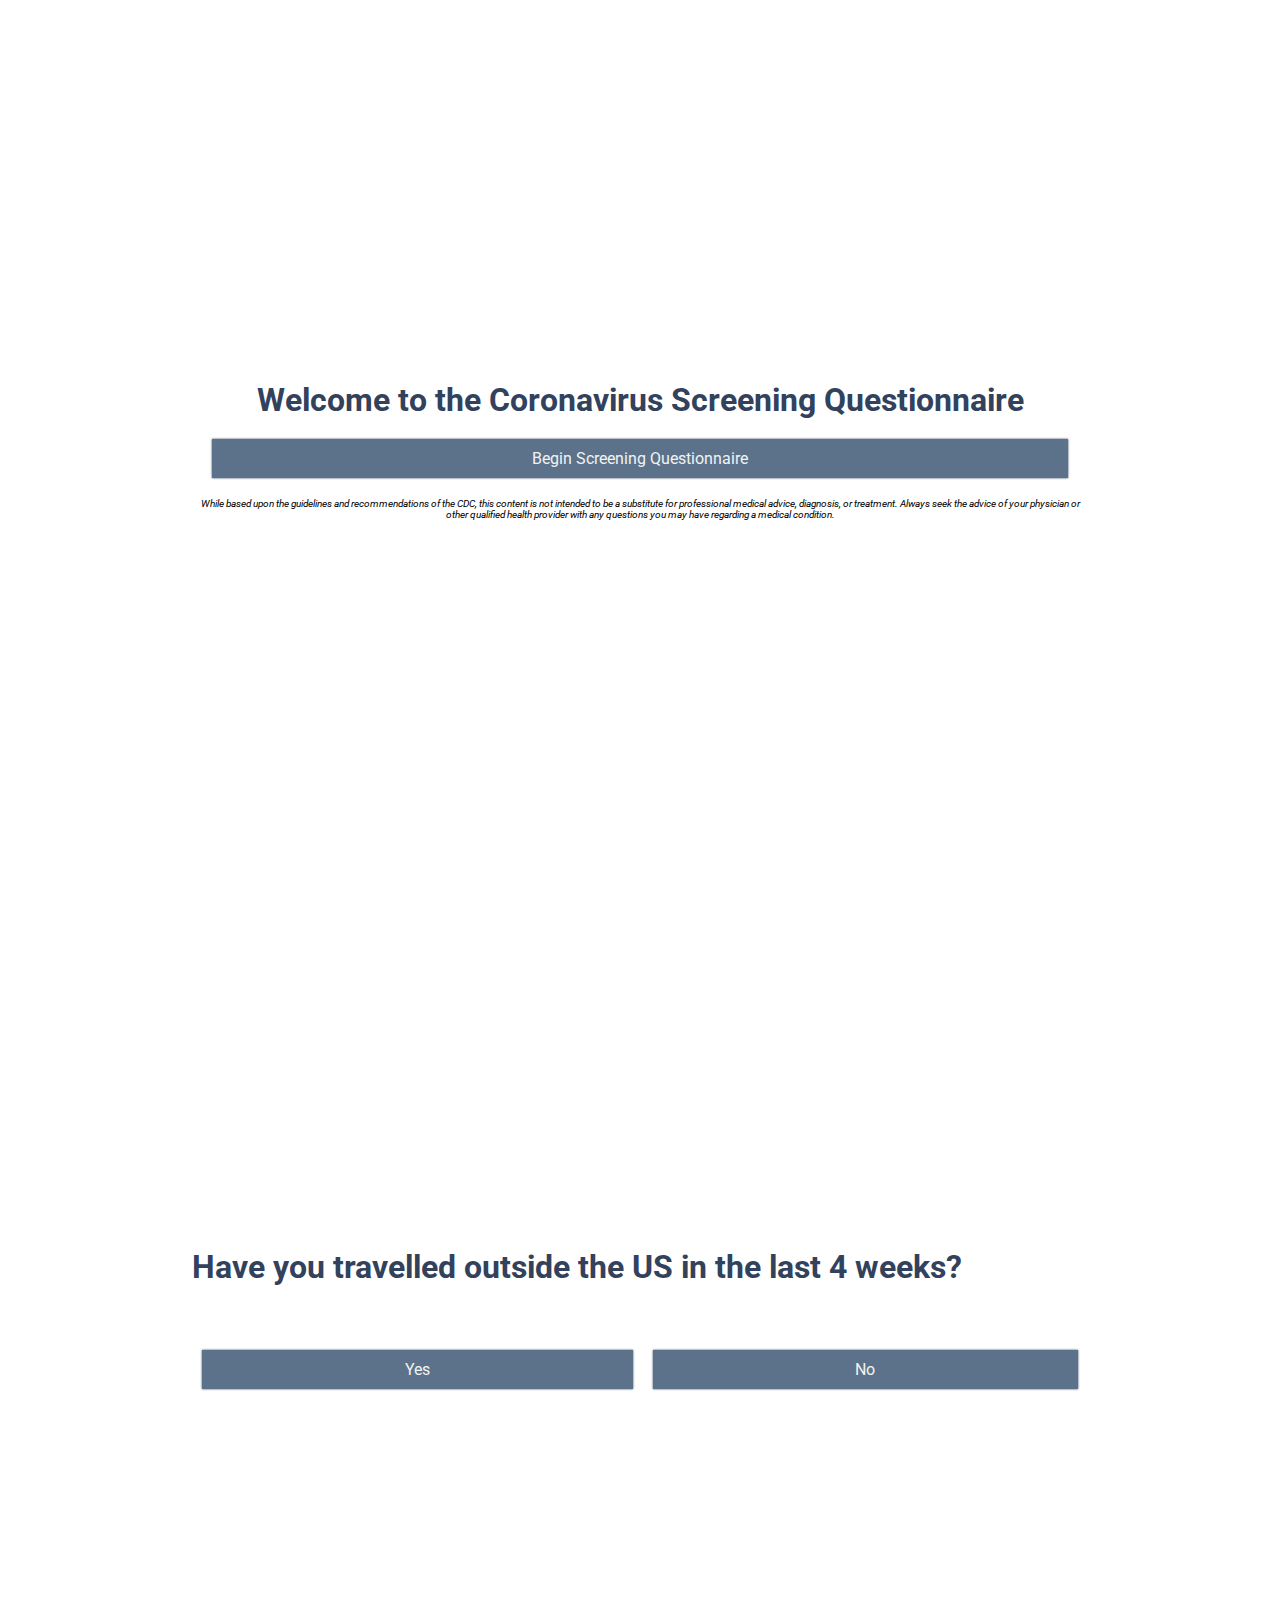
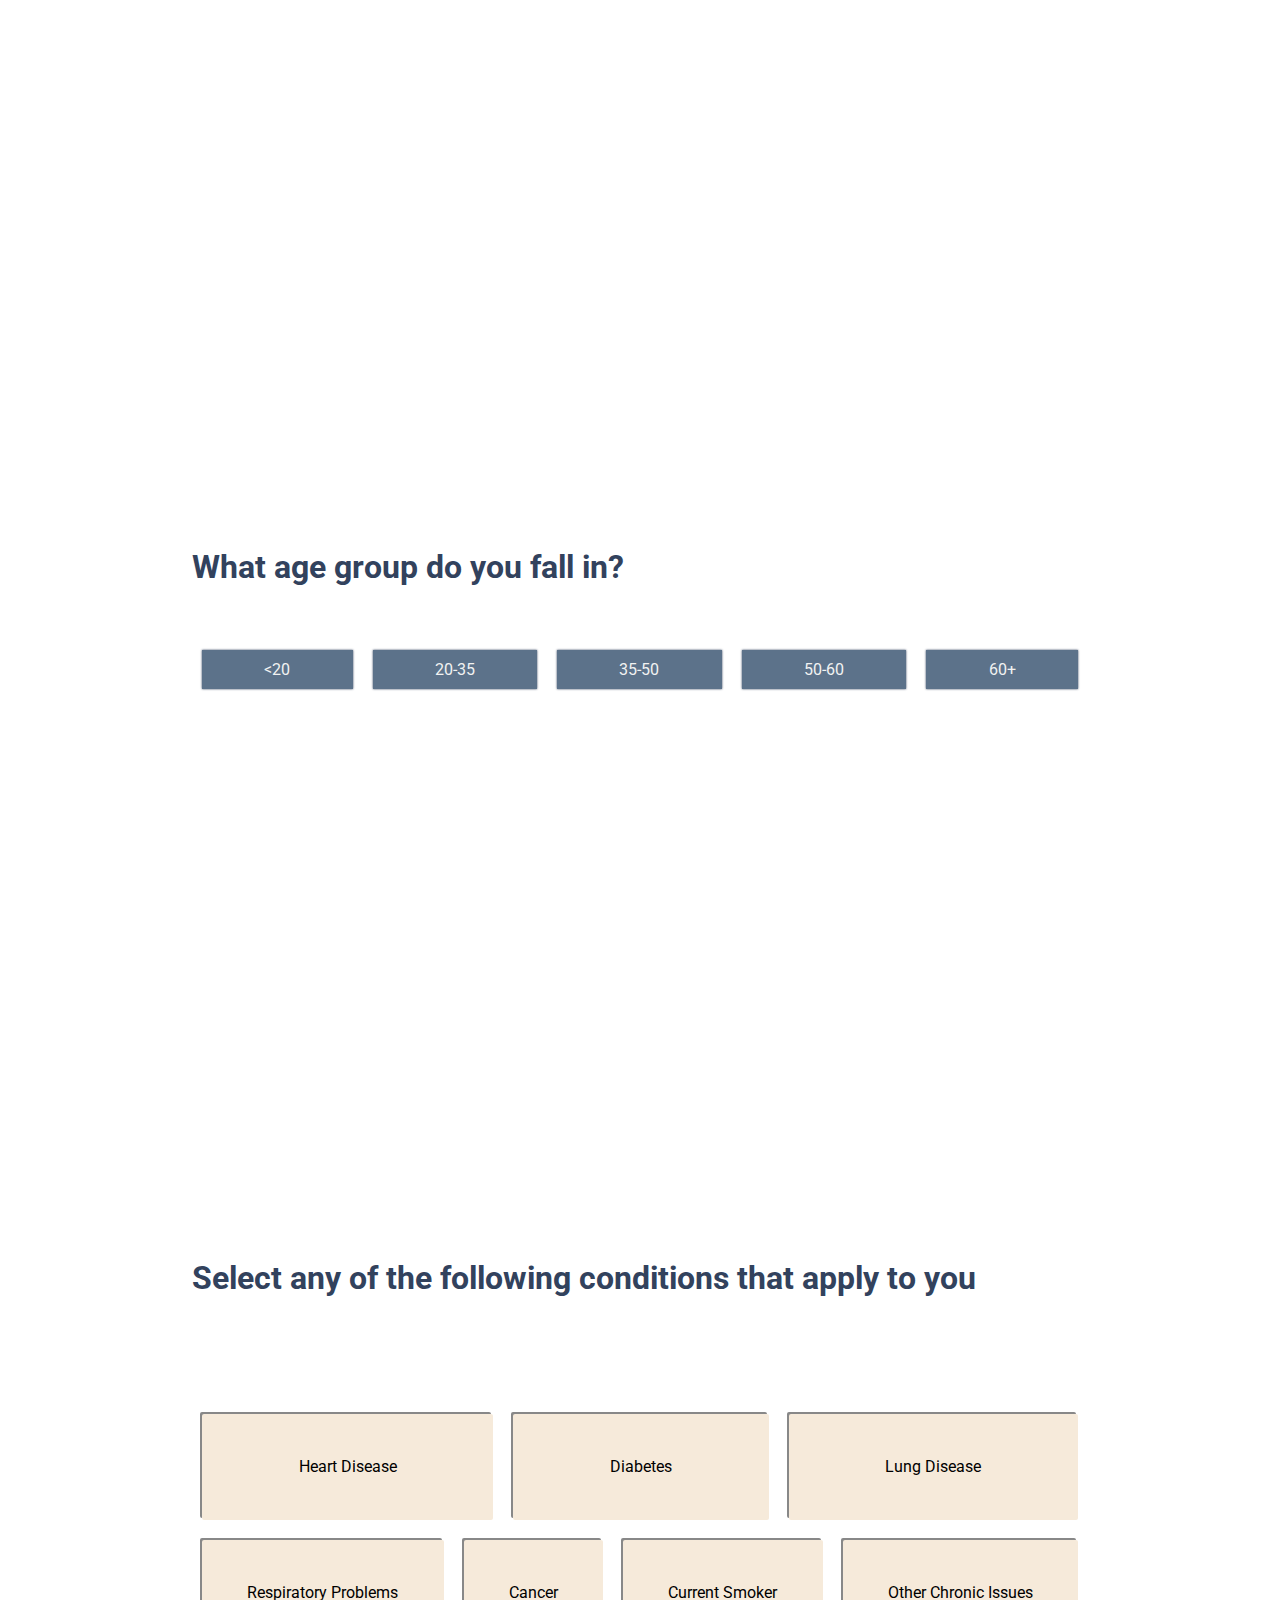
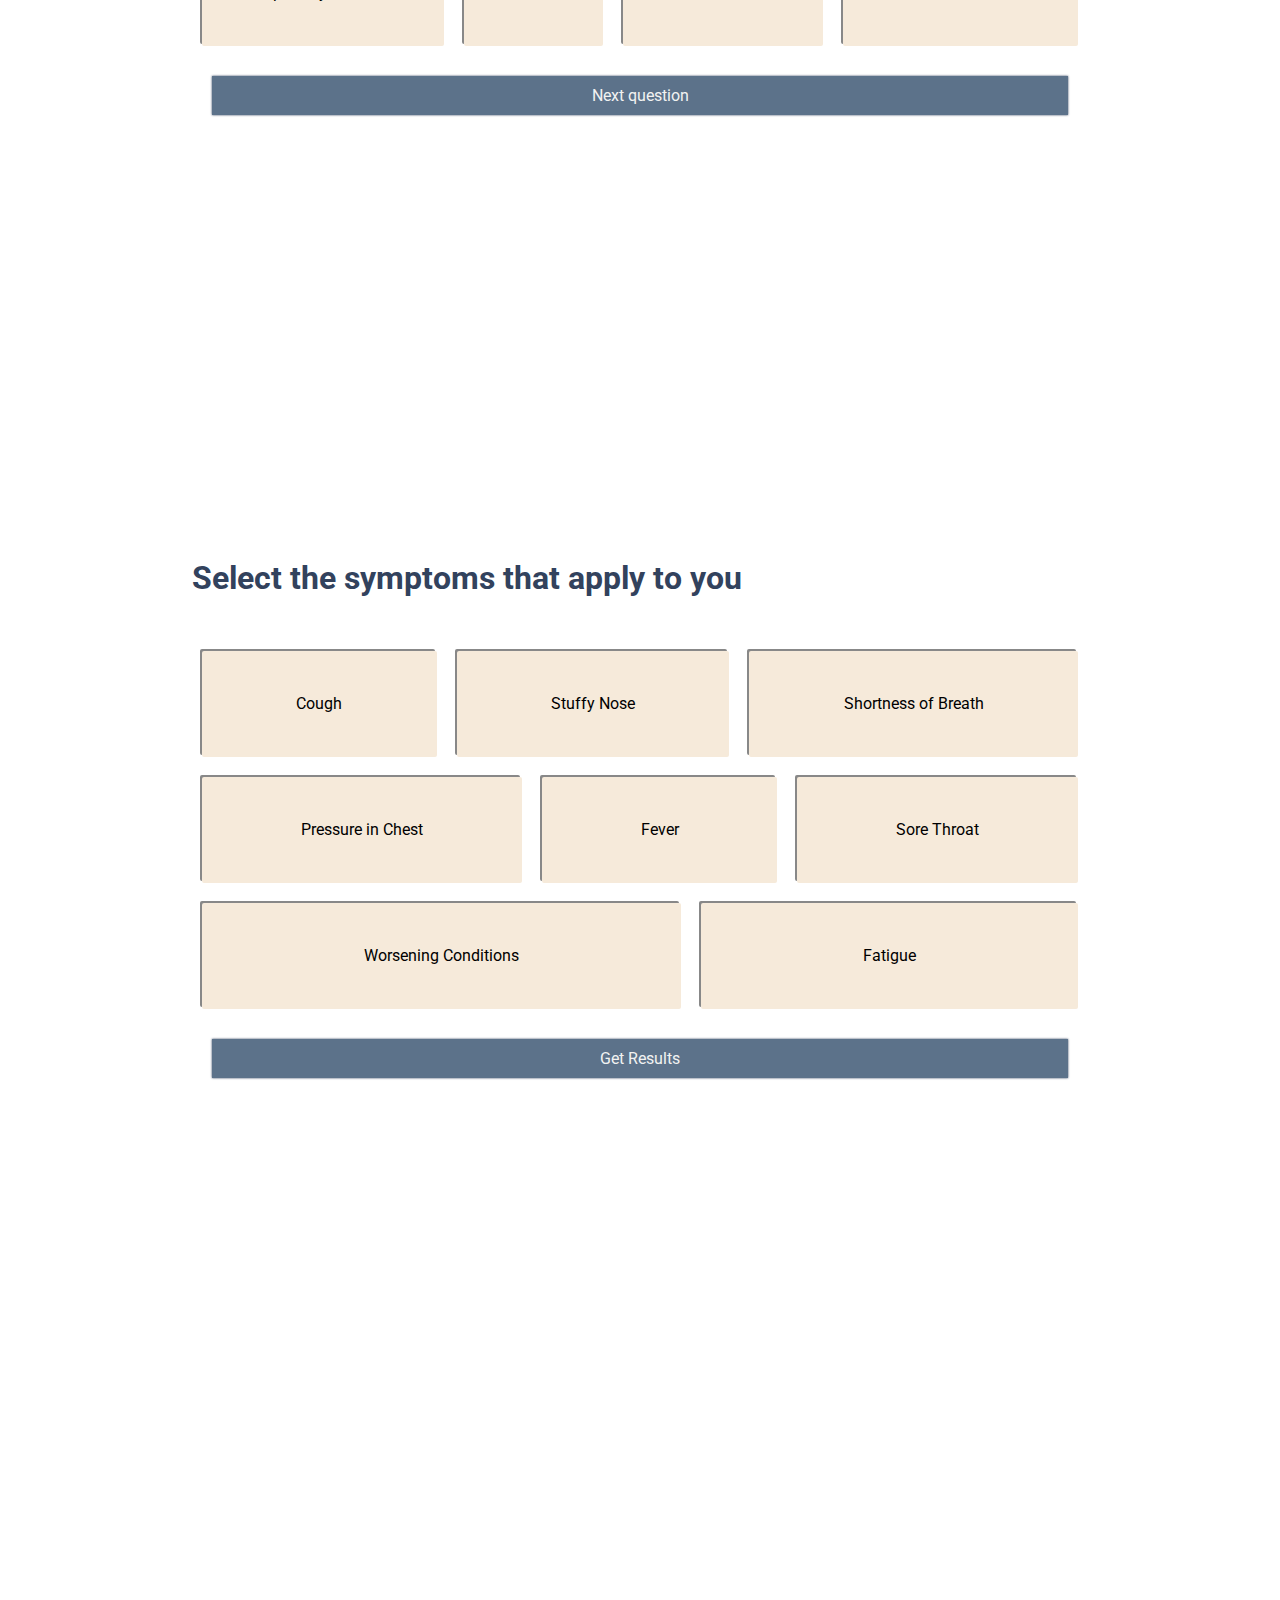
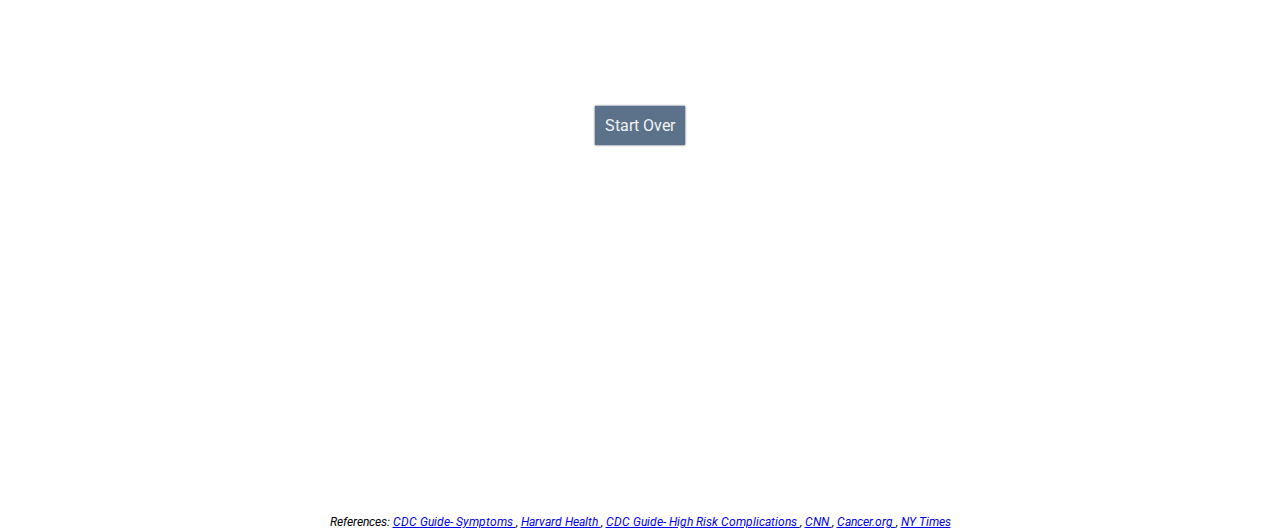
<file: index.html>
<!doctype html>
<html lang="en">

<head>
    <meta charset="utf-8">
    <meta name="viewport" content="width=device-width, initial-scale=1 , shrink-to-fit=no">
    <meta name="description" content="A Coronavirus symptom test designed to inform">
    <meta name="keywords" content="Coronavirus">
    <meta name="author" content="Harsh Rana">
    <title>
        Coronavirus Assessment
    </title>
    <link rel="stylesheet" href="css/stylesheet.css" type="text/css">
    <link rel="stylesheet" href="css/styles.css" type="text/css">
    <link rel="icon" type="image/png" sizes="32x32" href="favicon-32x32.png">
    <link rel="icon" type="image/png" sizes="16x16" href="favicon-16x16.png">
    <link href="https://fonts.googleapis.com/css?family=Roboto&display=swap" rel="stylesheet">
    <script src="https://code.jquery.com/jquery-3.4.1.min.js" integrity="sha256-CSXorXvZcTkaix6Yvo6HppcZGetbYMGWSFlBw8HfCJo=" crossorigin="anonymous"></script>
</head>

<body>
    <div id="section1" class="content">
        <section class="main-section section">
            <div class="question-content">
                <h1>Welcome to the Coronavirus Screening Questionnaire</h1>
                <button class="button" onClick="nextSection(0)">Begin Screening Questionnaire</button>
                <p class="disclaimer-2">While based upon the guidelines and recommendations of the CDC, this content is not intended to be a substitute for professional medical advice, diagnosis, or treatment. Always seek the advice of your physician or other qualified health provider with any questions you may have regarding a medical condition.</p>

            </div>
        </section>
    </div>

    <div id="section2" class="content">
        <section class="section">
            <div class="question-content">
                <h1>Have you travelled outside the US in the last 4 weeks?</h1>
                <form id="question1" class="screen-question" onsubmit="return false">
                    <div class="btn-group">
                        <input class="button opt-button" name="outside_us_travel" type="button" value="Yes" onclick="buttonHandler(this)">
                        <input class="button opt-button" name="outside_us_travel" type="button" value="No" onclick="buttonHandler(this)">
                    </div>
                </form>

            </div>
        </section>
    </div>

    <div id="section3" class="content">
        <section class="section">
            <div class="question-content">
                <h1>What age group do you fall in?</h1>
                <form id="question2" class="screen-question" onsubmit="return false">
                    <div class="btn-group">
                        <input class="button opt-button" name="age_group" type="button" value="<20" onclick="buttonHandler(this)">
                        <input class="button opt-button" name="age_group" type="button" value="20-35" onclick="buttonHandler(this)">
                        <input class="button opt-button" name="age_group" type="button" value="35-50" onclick="buttonHandler(this)">
                        <input class="button opt-button" name="age_group" type="button" value="50-60" onclick="buttonHandler(this)">
                        <input class="button opt-button" name="age_group" type="button" value="60+" onclick="buttonHandler(this)">
                    </div>
                </form>

            </div>
        </section>
    </div>

    <div id="section4" class="content">
        <section class="section">
            <div class="question-content">
                <h1>Select any of the following conditions that apply to you</h1>
                <form id="question3" class="screen-question screen-question-check" onsubmit="return false">
                    <div class="check-group">
                        <div class="check-option">
                            <input id="cond1" type="checkbox" value="heart_disease" name="cond1_heart_disease">
                            <label for="cond1" class="check-label">Heart Disease</label>
                        </div>
                        <div class="check-option">
                            <input id="cond2" type="checkbox" value="diabetes" name="cond2_diabetes">
                            <label for="cond2" class="check-label">Diabetes</label>
                        </div>
                        <div class="check-option">
                            <input id="cond3" type="checkbox" value="lung_disease" name="cond3_lung_disease">
                            <label for="cond3" class="check-label">Lung Disease</label>
                        </div>
                    </div>
                    <div class="check-group">
                        <div class="check-option">
                            <input id="cond4" type="checkbox" value="resp_problems" name="cond4_resp_problems">
                            <label for="cond4" class="check-label">Respiratory Problems</label>
                        </div>
                        <div class="check-option">
                            <input id="cond5" type="checkbox" value="cancer" name="cond5_cancer">
                            <label for="cond5" class="check-label">Cancer</label>
                        </div>
                        <div class="check-option">
                            <input id="cond6" type="checkbox" value="smoking" name="cond6_smoking">
                            <label for="cond6" class="check-label">Current Smoker</label>
                        </div>
                        <div class="check-option">
                            <input id="cond7" type="checkbox" value="other_issues" name="cond7_other_issues">
                            <label for="cond7" class="check-label">Other Chronic Issues</label>
                        </div>
                    </div>
                    <input class="button" type="button" onclick="checkHandler(this)" value="Next question">
                </form>
            </div>
        </section>
    </div>


    <div id="section5" class="content">
        <section class="section">
            <div class="question-content">
                <h1>Select the symptoms that apply to you</h1>
                <form id="question4" class="screen-question screen-question-check" onsubmit="return false">
                    <div class="check-group">
                        <div class="check-option">
                            <input id="symp1" type="checkbox" value="cough" name="sym1_cough">
                            <label for="symp1" class="check-label">Cough</label>
                        </div>
                        <div class="check-option">
                            <input id="symp2" type="checkbox" value="stuffy-nose" name="sym2_stuffy_nose">
                            <label for="symp2" class="check-label">Stuffy Nose</label>
                        </div>
                        <div class="check-option">
                            <input id="symp3" type="checkbox" value="short-breath" name="sym3_short_breath"> <label for="symp3" class="check-label">Shortness of Breath</label>
                        </div>
                    </div>
                    <div class="check-group">
                        <div class="check-option">
                            <input id="symp4" type="checkbox" value="chest-pressure" name="sym4_chest_pressure">
                            <label for="symp4" class="check-label">Pressure in Chest</label>
                        </div>
                        <div class="check-option">
                            <input id="symp5" type="checkbox" value="fever" name="sym5_fever">
                            <label for="symp5" class="check-label">Fever</label>
                        </div>
                        <div class="check-option">
                            <input id="symp6" type="checkbox" value="sore-throat" name="sym6_sore_throat"> <label for="symp6" class="check-label">Sore Throat</label>
                        </div>
                    </div>
                    <div class="check-group">
                        <div class="check-option">
                            <input id="symp7" type="checkbox" value="worsening-conditions" name="sym7_worsening_conditions">
                            <label for="symp7" class="check-label">Worsening Conditions</label>
                        </div>
                        <div class="check-option">
                            <input id="symp8" type="checkbox" value="fatigue" name="sym8_fatigue">
                            <label for="symp8" class="check-label">Fatigue</label>
                        </div>
                    </div>
                    <input class="button" type="button" onclick="checkHandler(this)" value="Get Results">
                </form>
            </div>
        </section>
    </div>
    <div id="quizResults" class="content">
        <section class="section">
            <div class="result-div">
                <h1 id="result-header"></h1>
                <p id="result-more-info"></p>
                <div class="btn-div">
                    <button class="button" onclick="location.href='https://www.covidscan.com/'">Start Over</button>
                </div>

            </div>
        </section>
    </div>
    <div class="footer">
        <p>References:
            <a href="https://www.cdc.gov/coronavirus/2019-ncov/symptoms-testing/symptoms.html">
                CDC Guide- Symptoms
            </a> ,
            <a href="https://www.health.harvard.edu/diseases-and-conditions/coronavirus-resource-center">
                Harvard Health
            </a> ,
            <a href="https://www.cdc.gov/coronavirus/2019-ncov/specific-groups/high-risk-complications.html">
                CDC Guide- High Risk Complications
            </a> ,
            <a href="https://www.cnn.com/2020/03/11/health/coronavirus-cold-allergies-flu-difference-symptoms-wellness-trnd/index.html">
                CNN
            </a> ,
            <a href="https://www.cancer.org/latest-news/common-questions-about-the-new-coronavirus-outbreak.html">
                Cancer.org
            </a> ,
            <a href="https://www.nytimes.com/2020/03/12/health/coronavirus-midlife-conditions.html">
                NY Times
            </a>
        </p>
    </div>
    <script>
        function nextSection(currentSection) {
            nextSection = "section" + String(parseInt(currentSection) + 2);
            //console.log(nextSection)
            document.getElementById(nextSection).scrollIntoView();
        }

    </script>
    <script src="scripts/scoring.js"></script>
    <script src="scripts/main.js"></script>
</body>


</html>
</file>
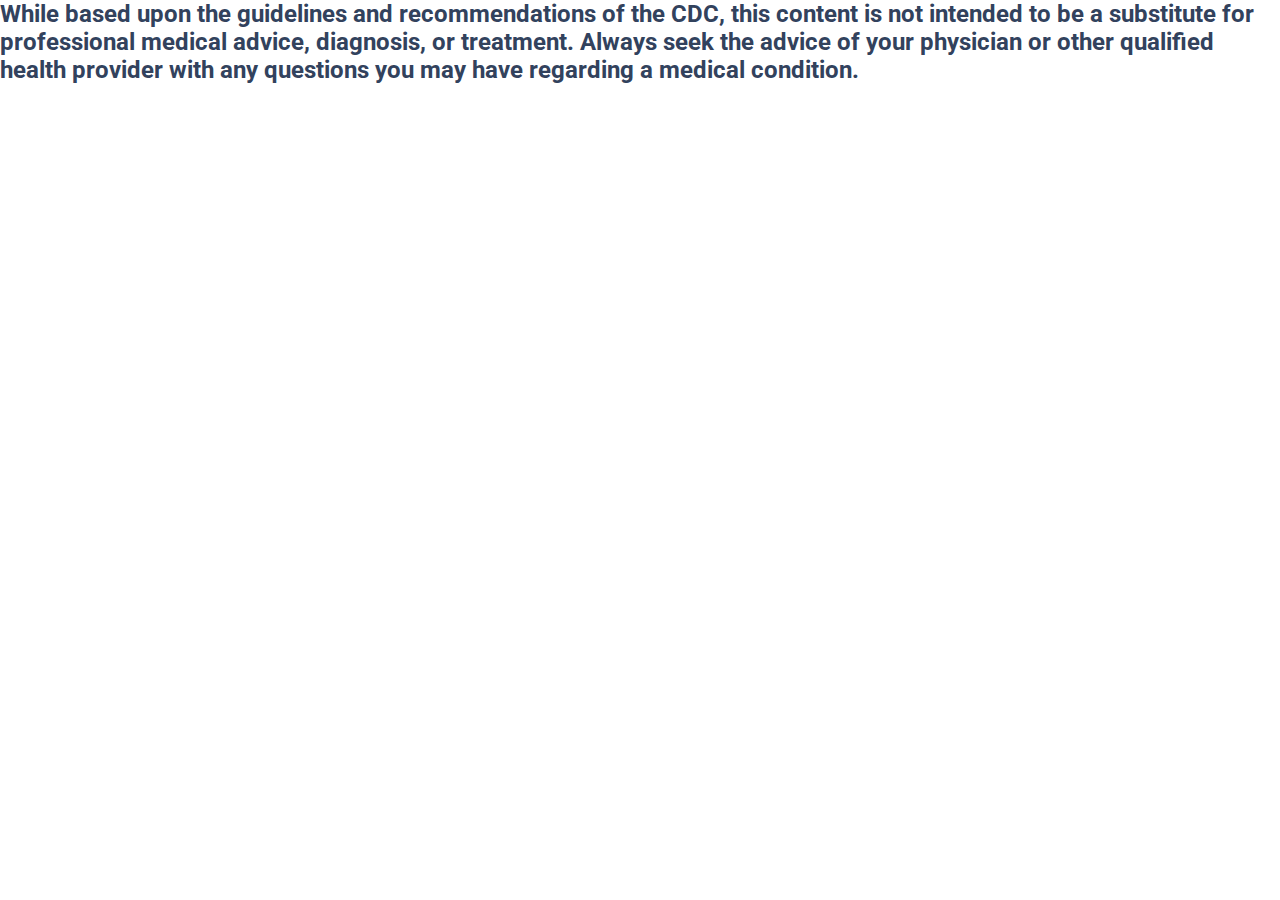
<file: disclaimer.html>
<!doctype html>
<html lang="en">

<head>
    <meta charset="utf-8">
    <meta name="viewport" content="width=device-width, initial-scale=1 , shrink-to-fit=no">
    <meta name="description" content="A Coronavirus symptom test designed to inform">
    <meta name="keywords" content="Coronavirus">
    <meta name="author" content="Harsh Rana">
    <title>
        Coronavirus Assessment Disclaimer
    </title>
    <link rel="stylesheet" href="css/stylesheet.css" type="text/css">
    <link rel="stylesheet" href="css/styles.css" type="text/css">
    <link rel="icon" type="image/png" sizes="32x32" href="favicon-32x32.png">
    <link rel="icon" type="image/png" sizes="16x16" href="favicon-16x16.png">
    <link href="https://fonts.googleapis.com/css?family=Roboto&display=swap" rel="stylesheet">
    <script src="https://code.jquery.com/jquery-3.4.1.min.js" integrity="sha256-CSXorXvZcTkaix6Yvo6HppcZGetbYMGWSFlBw8HfCJo=" crossorigin="anonymous"></script>
</head>

<body>
    <h2>
        While based upon the guidelines and recommendations of the CDC, this content is not intended to be a substitute for professional medical advice, diagnosis, or treatment. Always seek the advice of your physician or other qualified health provider with any questions you may have regarding a medical condition.
    </h2>
</body>


</html>
</file>
<file: css/stylesheet.css>
:root {
    /*  Font-styles   */
    --h-font: "Roboto";
    --p-font: "Roboto";

    /*  COLORS  */
    --p-bg: hsl(0, 0%, 95%);
    --s-bg: hsl(211, 20%, 45%);
    --t-bg: hsl(217, 8%, 48%);
    --l-bg: hsl(34, 61%, 91%);
    --h-bg: hsl(217, 20%, 68%);


    --p-text: hsl(217, 30%, 28%);
    --t-text: hsl(217, 8%, 48%);
}
</file>
<file: css/styles.css>
body,
* {
    margin: 0;
    font-family: var(--p-font), Helvetica, sans-serif;
    box-sizing: border-box;
    -webkit-overflow-scrolling: touch;
}

html {
    height: 100%;
    scroll-behavior: smooth;
}

body {
    height: 100%;
    background-color: var(--p-col);
}

h1,
h2,
h3,
h4,
h5,
h6 {
    font-family: var(--h-font), Helvetica, sans-serif;
    color: var(--p-text);
}

h3,
h4,
h5,
h6 {
    font-weight: 100;
}



/*--------LAYOUT-------------*/
.content {
    width: 100%;
    height: 100%;
    display: flex;
    justify-content: center;
    align-items: center;

}

.section {
    width: 70%;
    height: 70%;
    display: flex;
    align-items: center;

}


/*--------Alignments-------------*/
.main-section {
    text-align: center;
}

.question-content {
    width: 100%;
    height: 100%;
    display: flex;
    flex-direction: column;
    justify-content: center;
}

.screen-question {
    height: 20%;
    display: flex;
    flex-direction: column;
    justify-content: center;
    margin: 20px 0;
}

.screen-question-check {
    height: 80%;
    display: flex;
    flex-direction: column;
    justify-content: center;
}

.footer {
    font-size: 12px;
    font-style: italic;
    margin: 5px 20px;
    text-align: center;
}

.btn-div {
    display: flex;
    justify-content: center;

}


.result-div {
    display: flex;
    flex-direction: column;
    justify-content: center;
    align-items: center;
    text-align: center;
}

#quizResults .section {
    justify-content: center;
    align-items: center;

}

/*----------STYLES-----------*/
.disclaimer {
    font-size: 12px;
    font-style: italic;
}

#quizResults {
    height: 90%;
}

#quizResults h1 {
    margin-bottom: 20px;
}

#quizResults p {
    margin: 10px 0;
}

#result-more-info {
    font-weight: bold;
}



/*-------- BUTTONS -------------*/
.btn-group {
    display: flex;
    flex-wrap: wrap;
}

.btn-group input {
    margin: 10px;
    padding: 10px;
    flex-grow: 1;
}

.main-section button {
    margin: 20px;
    padding: 10px;
}

.screen-question-check input[type=button] {
    margin: 20px;
    padding: 10px;
}

.button {
    background-color: var(--s-bg);
    /* Green */
    border: none;
    color: var(--p-bg);
    padding: 10px;
    text-align: center;
    text-decoration: none;
    display: inline-block;
    font-size: 16px;
    box-shadow: 0 0 2px var(--p-text);
}

.button:hover {
    cursor: pointer;
    background-color: var(--h-bg);
    box-shadow: 0 0 0px var(--p-text);
    color: var(--p-text);
}

.btn-selected {
    box-shadow: 0 0 0px var(--p-text);
    background-color: var(--p-text);
    color: var(--p-bg);
}

/*-------- CHECKS -------------*/

.check-group {
    display: flex;
    flex-direction: row;
    width: 100%;
    height: 25%;
    justify-content: space-around;
    flex-wrap: wrap;
}

.check-option {
    margin: 10px;
    flex-grow: 1;
    height: auto;
}

.check-label {
    width: 100%;
    height: 100%;
    display: flex;
    justify-content: center;
    align-items: center;
    text-align: center;
    background-color: var(--l-bg);
    border-radius: 2px;
    box-shadow: -2px -2px #888;
}

.check-label:hover {
    cursor: pointer;
    background-color: var(--h-bg);
}

.check-option input[type=checkbox] {
    display: none;
}

.check-option input[type=checkbox]:checked + .check-label {
    background-color: var(--h-bg);
    box-shadow: -4px -4px var(--t-text);
    transform: translate(2px, 2px);
}


/*-----------Results----------------*/

.disclaimer-2 {
    font-size: 10px;
    font-style: italic;

}


/*-----------MOBILE---------------*/

@media screen and (max-width:500px) {
    .section {
        width: 80%;
        height: 90%;
    }

    .screen-question {
        height: 30%;
    }

    .screen-question-check {
        height: 85%;
    }

    .button {
        -webkit-appearance: none;
        border-radius: 0;
    }

    .check-group {
        margin: 2px;
    }

    .check-option {
        margin: 5px;
    }

    .check-label {
        padding: 10px 5px;
    }
}
</file>
